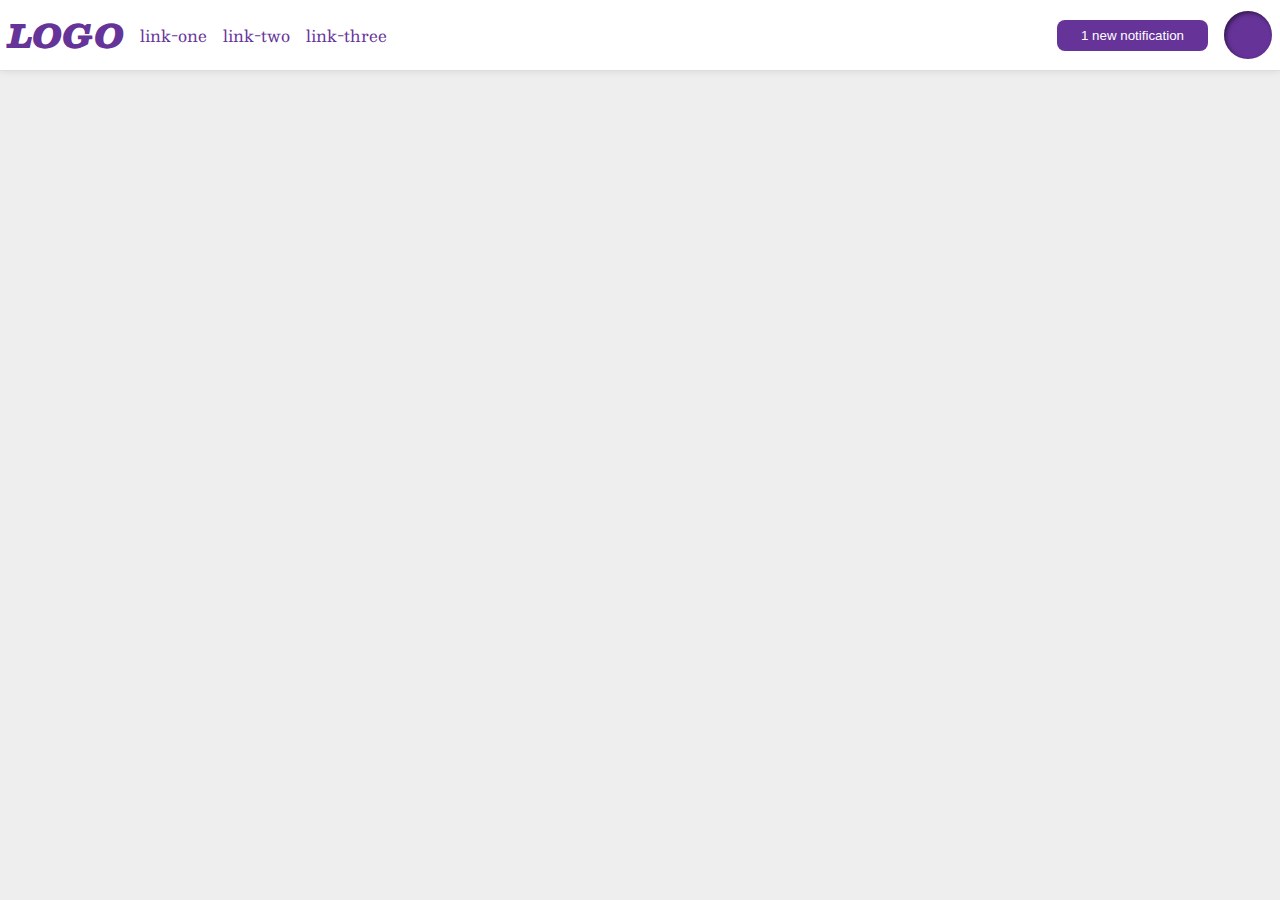
<file: flex/03-flex-header-2/index.html>
<!DOCTYPE html>
<html lang="en">
  <head>
    <meta charset="UTF-8">
    <meta http-equiv="X-UA-Compatible" content="IE=edge">
    <meta name="viewport" content="width=device-width, initial-scale=1.0">
    <title>Flex Header 2</title>
    <link rel="stylesheet" href="style.css">
  </head>
  <body>
    <div class="header">
      <div class="left-items">
        <div class="logo">
          LOGO
        </div>
        <ul class="links">
          <li><a href="google.com">link-one</a></li>
          <li><a href="google.com">link-two</a></li>
          <li><a href="google.com">link-three</a></li>
        </ul>
      </div>
      <div class="right-items">
        <button class="notifications">
          1 new notification
        </button>
        <div class="profile-image"></div>
      </div>
    </div>
  </body>
</html>
</file>
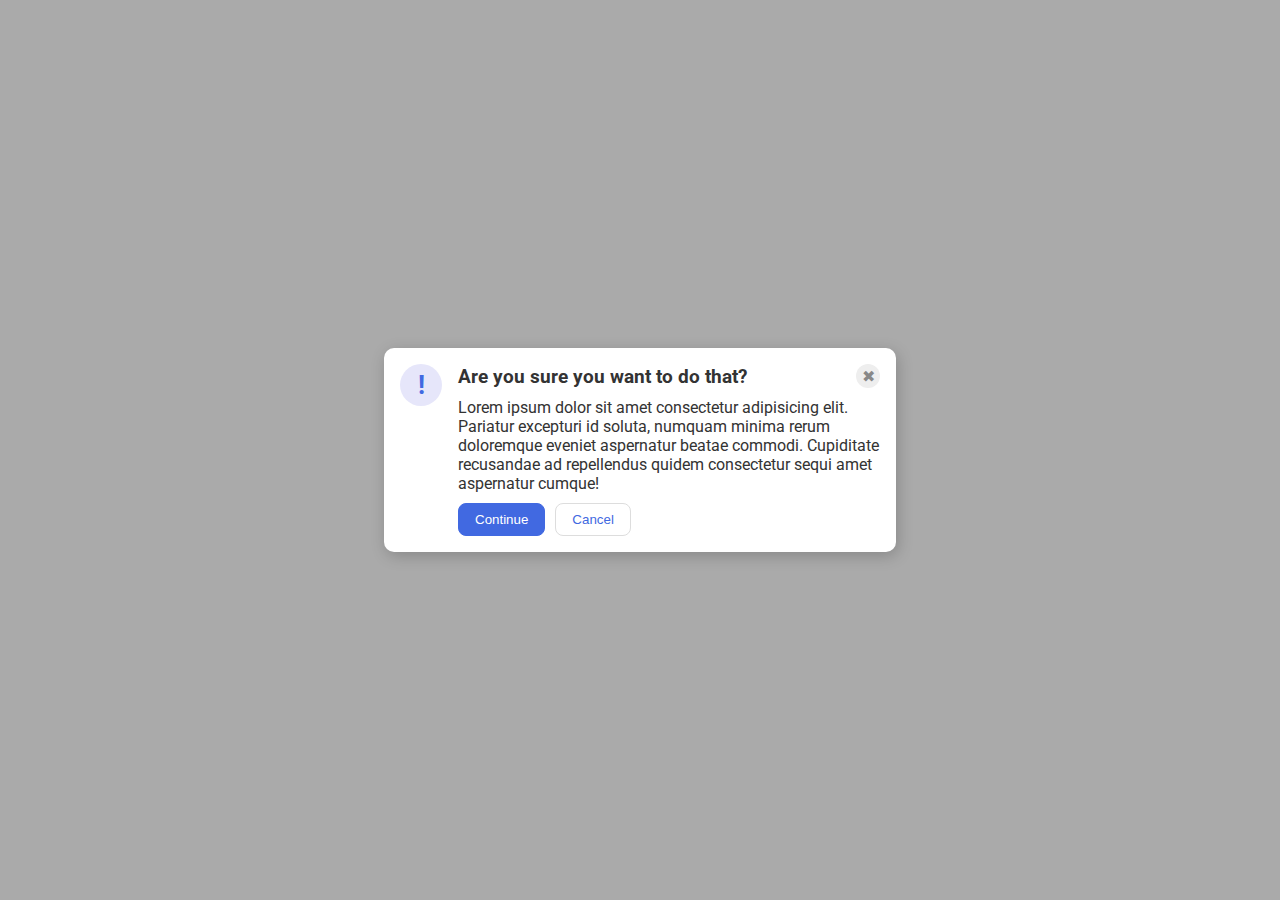
<file: flex/05-flex-modal/index.html>
<!DOCTYPE html>
<html lang="en">
  <head>
    <meta charset="UTF-8">
    <meta http-equiv="X-UA-Compatible" content="IE=edge">
    <meta name="viewport" content="width=device-width, initial-scale=1.0">
    <link rel="stylesheet" href="style.css">
    <title>Modal</title>
  </head>
  <body>
    <div class="modal">
      <div class="icon">!</div>
      <div class="right-side">
        <div class="top">
          <div class="header"><strong>Are you sure you want to do that?</strong></div>
          <div class="close-button">✖</div>
        </div>
        <div class="text">Lorem ipsum dolor sit amet consectetur adipisicing elit. Pariatur excepturi id soluta, numquam minima rerum doloremque eveniet aspernatur beatae commodi. Cupiditate recusandae ad repellendus quidem consectetur sequi amet aspernatur cumque!</div>
        <button class="continue">Continue</button>
        <button class="cancel">Cancel</button>
      </div>
    </div>
  </body>
</html>
</file>
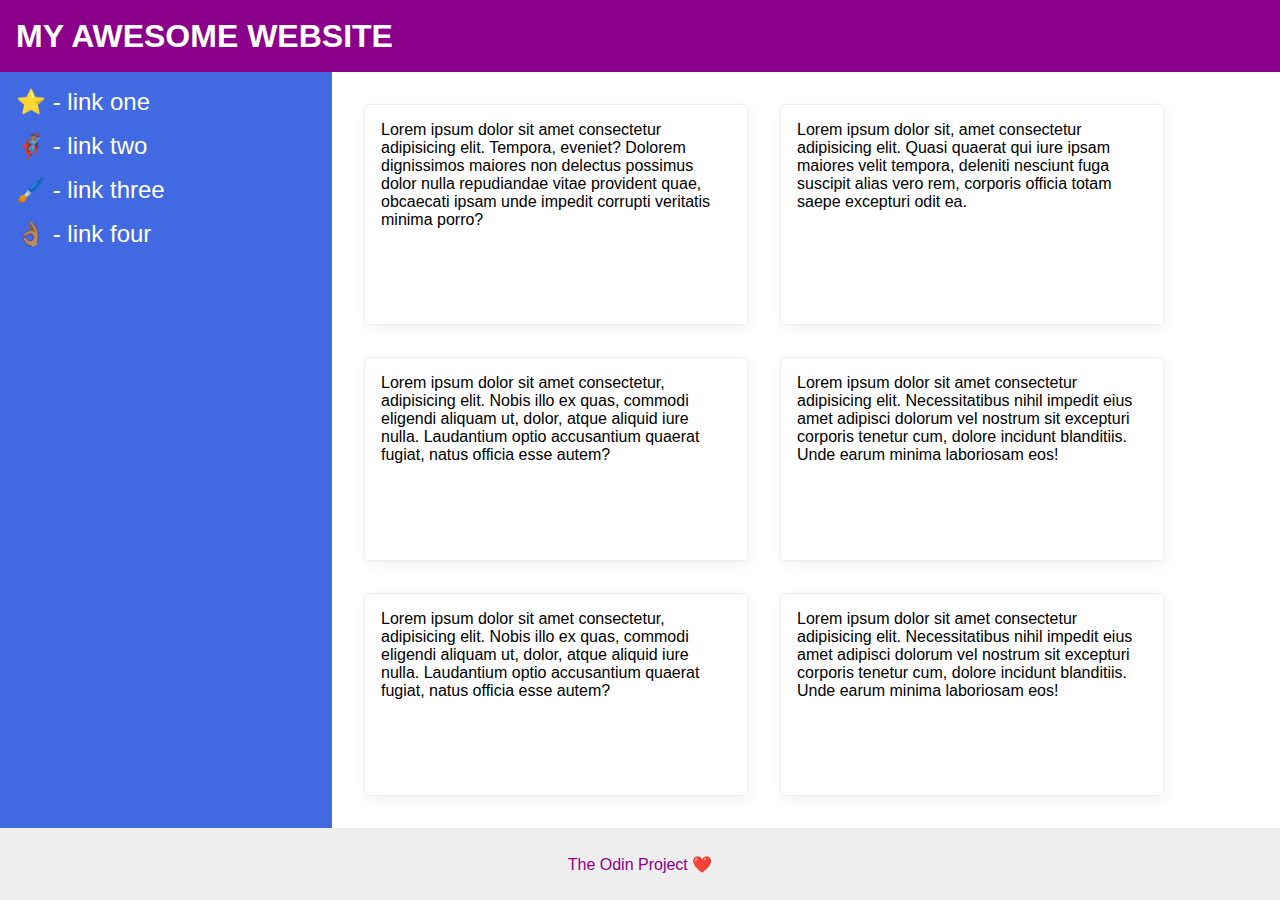
<file: flex/07-flex-layout-2/index.html>
<!DOCTYPE html>
<html lang="en">
  <head>
    <meta charset="UTF-8">
    <meta http-equiv="X-UA-Compatible" content="IE=edge">
    <meta name="viewport" content="width=device-width, initial-scale=1.0">
    <title>The Holy Grail</title>
    <link rel="stylesheet" href="style.css">
  </head>
  <body>
    <div class="header">
      MY AWESOME WEBSITE
    </div>
    <div class="container">
      <div class="sidebar">
        <ul>
          <li><a href="#">⭐ - link one</a></li>
          <li><a href="#">🦸🏽‍♂️ - link two</a></li>
          <li><a href="#">🖌️ - link three</a></li>
          <li><a href="#">👌🏽 - link four</a></li>
        </ul>
      </div>
      <div class="content">
        <div class="card">Lorem ipsum dolor sit amet consectetur adipisicing elit. Tempora, eveniet? Dolorem dignissimos maiores non delectus possimus dolor nulla repudiandae vitae provident quae, obcaecati ipsam unde impedit corrupti veritatis minima porro?</div>
        <div class="card">Lorem ipsum dolor sit, amet consectetur adipisicing elit. Quasi quaerat qui iure ipsam maiores velit tempora, deleniti nesciunt fuga suscipit alias vero rem, corporis officia totam saepe excepturi odit ea.</div>
        <div class="card">Lorem ipsum dolor sit amet consectetur, adipisicing elit. Nobis illo ex quas, commodi eligendi aliquam ut, dolor, atque aliquid iure nulla. Laudantium optio accusantium quaerat fugiat, natus officia esse autem?</div>
        <div class="card">Lorem ipsum dolor sit amet consectetur adipisicing elit. Necessitatibus nihil impedit eius amet adipisci dolorum vel nostrum sit excepturi corporis tenetur cum, dolore incidunt blanditiis. Unde earum minima laboriosam eos!</div>
        <div class="card">Lorem ipsum dolor sit amet consectetur, adipisicing elit. Nobis illo ex quas, commodi eligendi aliquam ut, dolor, atque aliquid iure nulla. Laudantium optio accusantium quaerat fugiat, natus officia esse autem?</div>
        <div class="card">Lorem ipsum dolor sit amet consectetur adipisicing elit. Necessitatibus nihil impedit eius amet adipisci dolorum vel nostrum sit excepturi corporis tenetur cum, dolore incidunt blanditiis. Unde earum minima laboriosam eos!</div>
      </div>
    </div>
    <div class="footer">
      The Odin Project ❤️
    </div>
  </body>
</html>
</file>
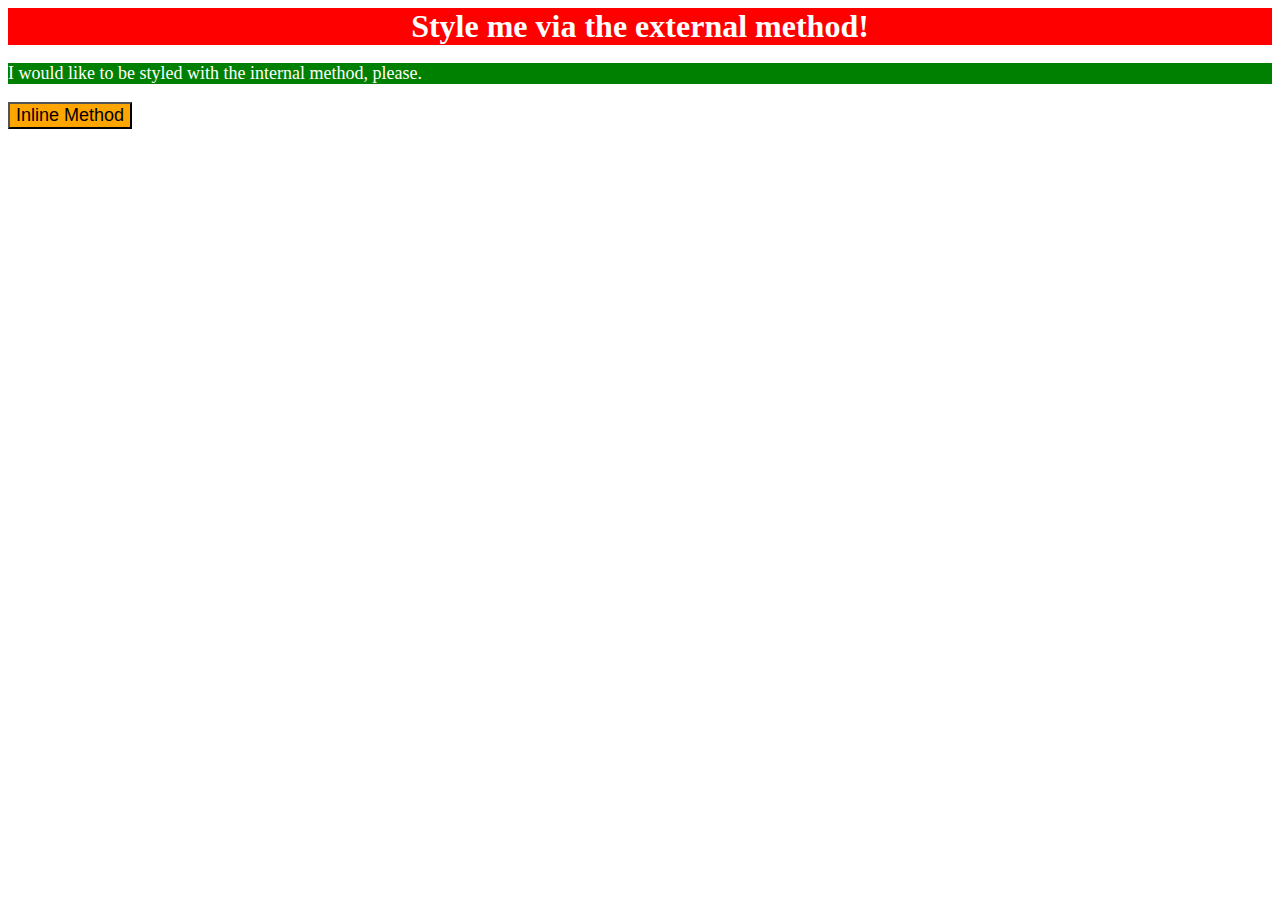
<file: foundations/01-css-methods/index.html>
<!DOCTYPE html>
<html lang="en">
  <head>
    <meta charset="UTF-8">
    <meta http-equiv="X-UA-Compatible" content="IE=edge">
    <meta name="viewport" content="width=device-width, initial-scale=1.0">
    <link rel="stylesheet" href="styles.css">
    <title>Methods for Adding CSS</title>
    <style>
      p{
        background-color: green;
        color: white;
        font-size: 18px;
      }
    </style>
  </head>
  <body>
    <div>Style me via the external method!</div>
    <p>I would like to be styled with the internal method, please.</p>
    <button style="background-color: orange; font-size: 18px;">Inline Method</button>
  </body>
</html>
</file>
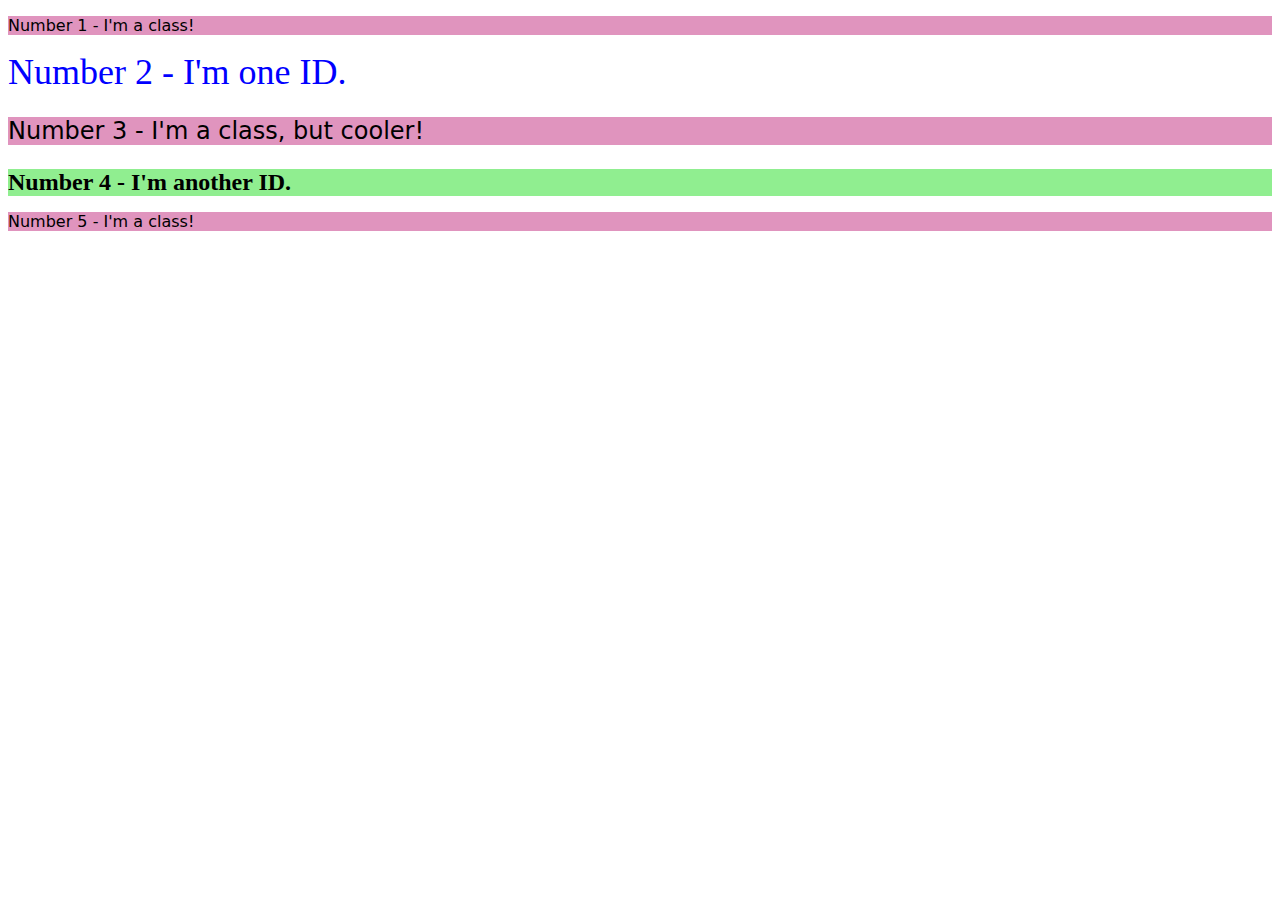
<file: foundations/02-class-id-selectors/index.html>
<!DOCTYPE html>
<html lang="en">
  <head>
    <meta charset="UTF-8">
    <meta http-equiv="X-UA-Compatible" content="IE=edge">
    <meta name="viewport" content="width=device-width, initial-scale=1.0">
    <title>Class and ID Selectors</title>
    <link rel="stylesheet" href="style.css">
  </head>
  <body>
    <p class="classEl">Number 1 - I'm a class!</p>
    <div id="id1">Number 2 - I'm one ID.</div>
    <p class="classEl classCool">Number 3 - I'm a class, but cooler!</p>
    <div id="id2">Number 4 - I'm another ID.</div>
    <p class="classEl">Number 5 - I'm a class!</p>
  </body>
</html>
</file>
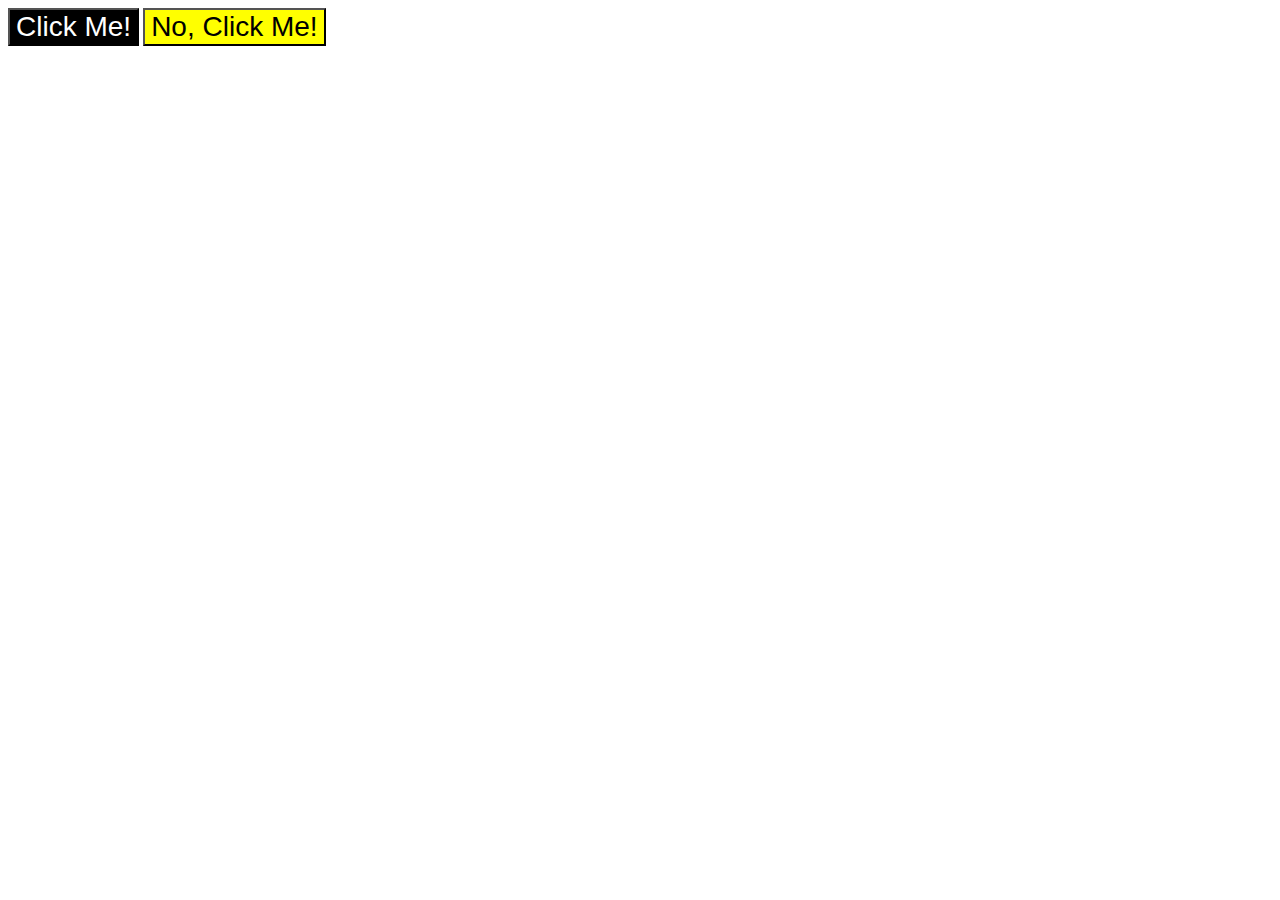
<file: foundations/03-grouping-selectors/index.html>
<!DOCTYPE html>
<html lang="en">
  <head>
    <meta charset="UTF-8">
    <meta http-equiv="X-UA-Compatible" content="IE=edge">
    <meta name="viewport" content="width=device-width, initial-scale=1.0">
    <title>Grouping Selectors</title>
    <link rel="stylesheet" href="style.css">
  </head>
  <body>
    <button class="blackbtn">Click Me!</button>
    <button class="yellowbtn">No, Click Me!</button>
  </body>
</html>
</file>
<file: flex/03-flex-header-2/style.css>
/* this is some magical font-importing.  
you'll learn about it later. */
@import url('https://fonts.googleapis.com/css2?family=Besley:ital,wght@0,400;1,900&display=swap');

body {
  margin: 0;
  background: #eee;
  font-family: Besley, serif;
}

.header {
  background: white;
  border-bottom: 1px solid #ddd;
  box-shadow: 0 0 8px rgba(0,0,0,.1);
  display: flex;
  justify-content: space-between;
  padding: 8px;
}

.profile-image {
  background: rebeccapurple;
  box-shadow: inset 2px 2px 4px rgba(0,0,0,.5);
  border-radius: 50%;
  width: 48px;
  height:  48px;
}

.logo {
  color: rebeccapurple;
  font-size: 32px;
  font-weight: 900;
  font-style: italic;
}

button {
  border: none;
  border-radius: 8px;
  background: rebeccapurple;
  color: white;
  padding: 8px 24px;
}

a {
  /* this removes the line under our links */
  text-decoration: none;
  color: rebeccapurple;
}

ul {
  list-style-type: none;
  display: flex;
  gap: 16px;
  padding: 0;
  margin: 0;
}

.left-items,
.right-items {
  display: flex;
  gap: 16px;
  align-items: center;
}
</file>
<file: flex/05-flex-modal/style.css>
@import url('https://fonts.googleapis.com/css2?family=Roboto:wght@400;700&display=swap');

html, body {
  height: 100%;
}

body {
  font-family: Roboto, sans-serif;
  margin: 0;
  background: #aaa;
  color: #333;
  /* I'll give you this one for free lol */
  display: flex;
  align-items: center;
  justify-content: center;
}

.modal {
  background: white;
  width: 480px;
  border-radius: 10px;
  box-shadow: 2px 4px 16px rgba(0,0,0,.2);
  display: flex;
  padding: 16px;
  gap: 16px;
  
}

.right-side{
  display: flex;
  flex-wrap: wrap;
  align-items: center;
  gap: 10px;
}

.top{
  display: flex;
  flex: 1;
  align-items: center;
  justify-content: space-between;
}

.header{
  font-size: larger;
}

.icon {
  color: royalblue;
  font-size: 26px;
  font-weight: 700;
  background: lavender;
  width: 42px;
  height: 42px;
  border-radius: 50%;
  display: flex;
  align-items: center;
  justify-content: center;
  flex: 0 0 auto;
}

.close-button {
  background: #eee;
  border-radius: 50%;
  color: #888;
  font-weight: 400;
  font-size: 16px;
  height: 24px;
  width: 24px;
  display: flex;
  align-items: center;
  justify-content: center;
}

button {
  padding: 8px 16px;
  border-radius: 8px;
}

button.continue {
  background: royalblue;
  border: 1px solid royalblue;
  color: white;
}

button.cancel {
  background: white;
  border: 1px solid #ddd;
  color: royalblue;
}
</file>
<file: flex/07-flex-layout-2/style.css>
body {
  font-family: -apple-system, BlinkMacSystemFont, 'Segoe UI', Roboto, Oxygen, Ubuntu, Cantarell, 'Open Sans', 'Helvetica Neue', sans-serif;
  margin: 0;
  min-height: 100vh;
  display: flex;
  flex-direction: column;
}

.header {
  height: 72px;
  background: darkmagenta;
  color: white;
  font-size: 32px;
  font-weight: 900;
  padding: 0 16px;
  display: flex;
  align-items: center;
}

.container{
  flex: 1;
  display: flex;
}

.footer {
  height: 72px;
  background: #eee;
  color: darkmagenta;
  display: flex;
  align-items: center;
  justify-content: center;
}

.sidebar {
  width: 300px;
  background: royalblue;
  color: white;
  flex-shrink: 0;
  padding: 16px;
}

.content{
  display: flex;
  flex-wrap: wrap;
  padding: 32px;
  gap: 32px;
}

.card {
  border: 1px solid #eee;
  box-shadow: 2px 4px 16px rgba(0,0,0,.06);
  border-radius: 4px;
  max-width: 350px;
  padding: 16px;
}

ul{
  list-style: none;
  margin: 0;
  padding: 0;
}

li {
  margin-bottom: 16px;
}

a{
  text-decoration: none;
  color: white;
  font-size: 24px;
}
</file>
<file: foundations/01-css-methods/styles.css>
div{
    background-color: red;
    color: white;
    font-size: 32px;
    text-align: center;
    font-weight: bold;
}
</file>
<file: foundations/02-class-id-selectors/style.css>
.classEl {
    background-color: #e094be;
    font-family: Verdana, "DejaVu Sans", sans-serif;
}

#id1{
    color: rgb(0, 0, 255);
    font-size: 36px;
}

.classCool{
    font-size: 24px;
}

#id2{
    background-color: rgb(144, 238, 144);
    font-size: 24px;
    font-weight: bold;
}
</file>
<file: foundations/03-grouping-selectors/style.css>
.blackbtn,
.yellowbtn{
    font-size: 28px;
    font-family: Helvetica, "Times New Roman", sans-serif;
}

.blackbtn{
    background-color: hsl(0, 0%, 0%);
    color: #ffffff;
}

.yellowbtn{
    background-color: rgb(255, 255, 0);
}
</file>
